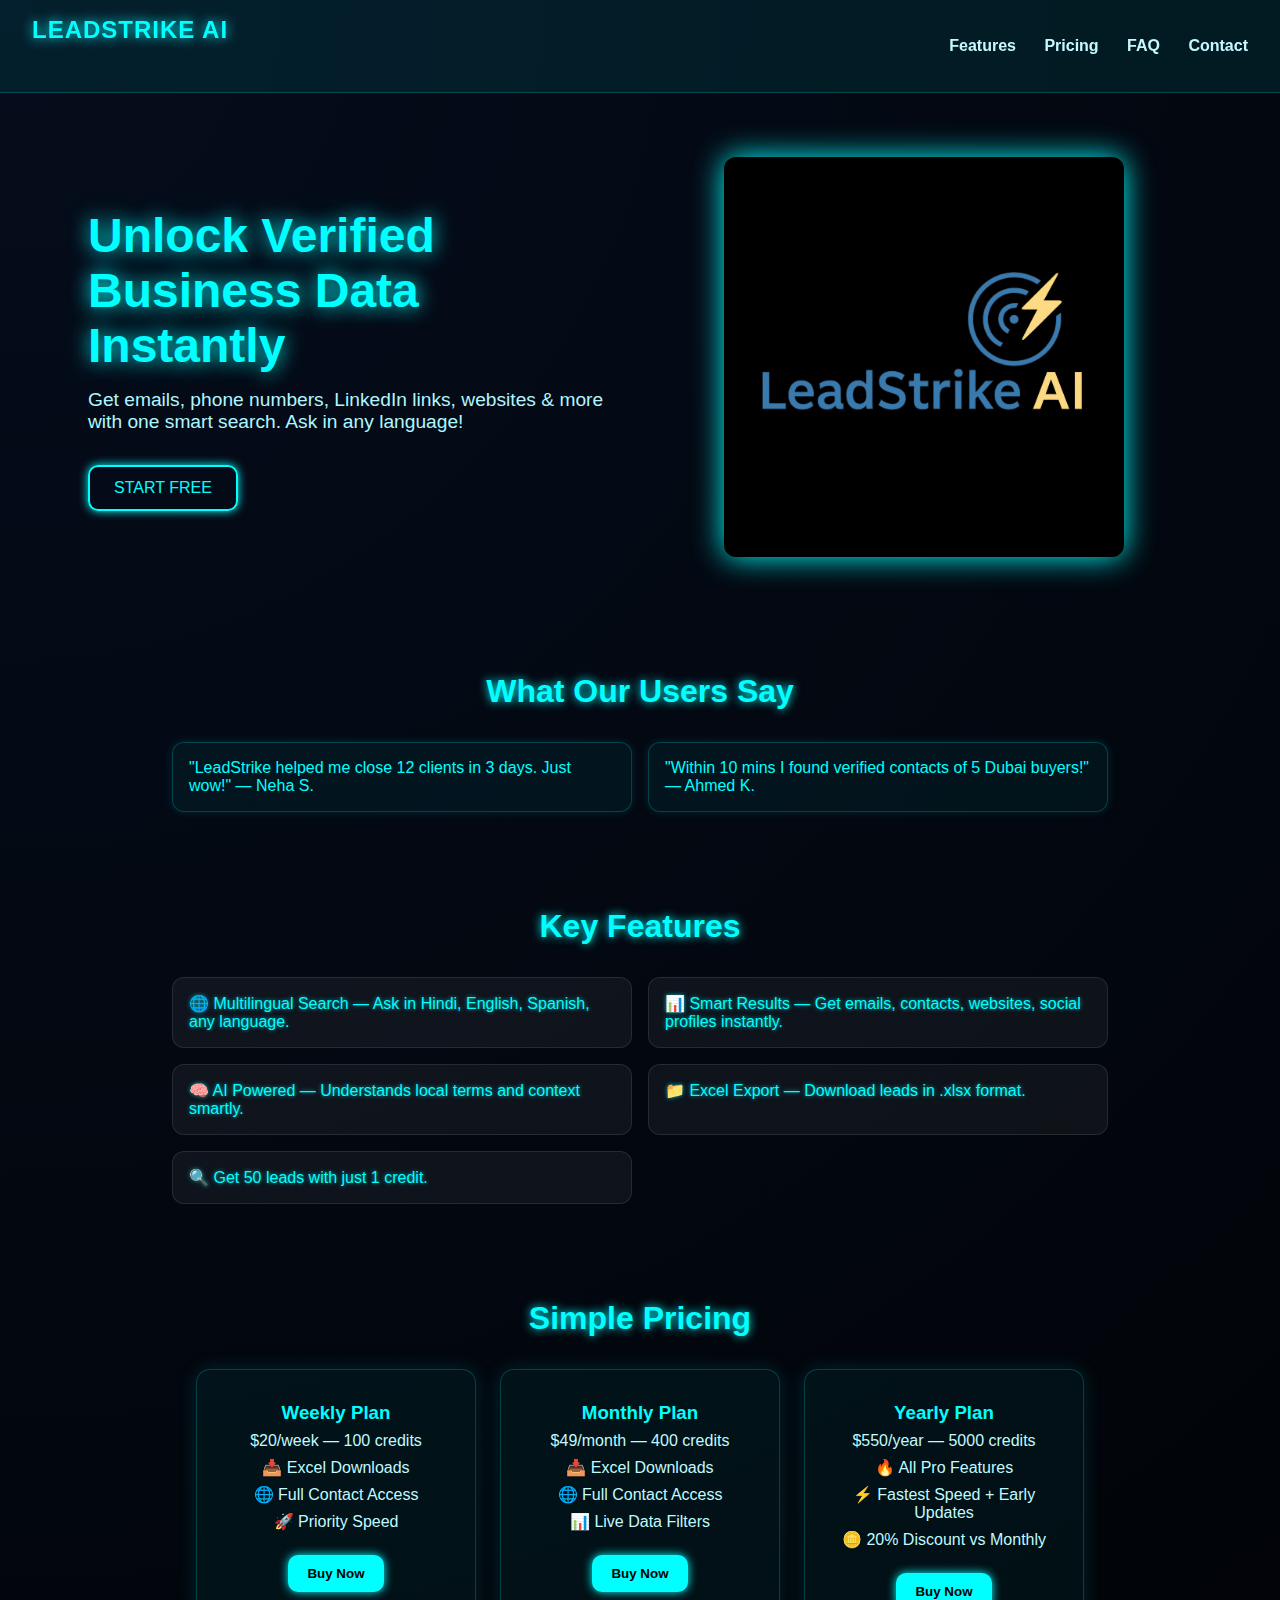
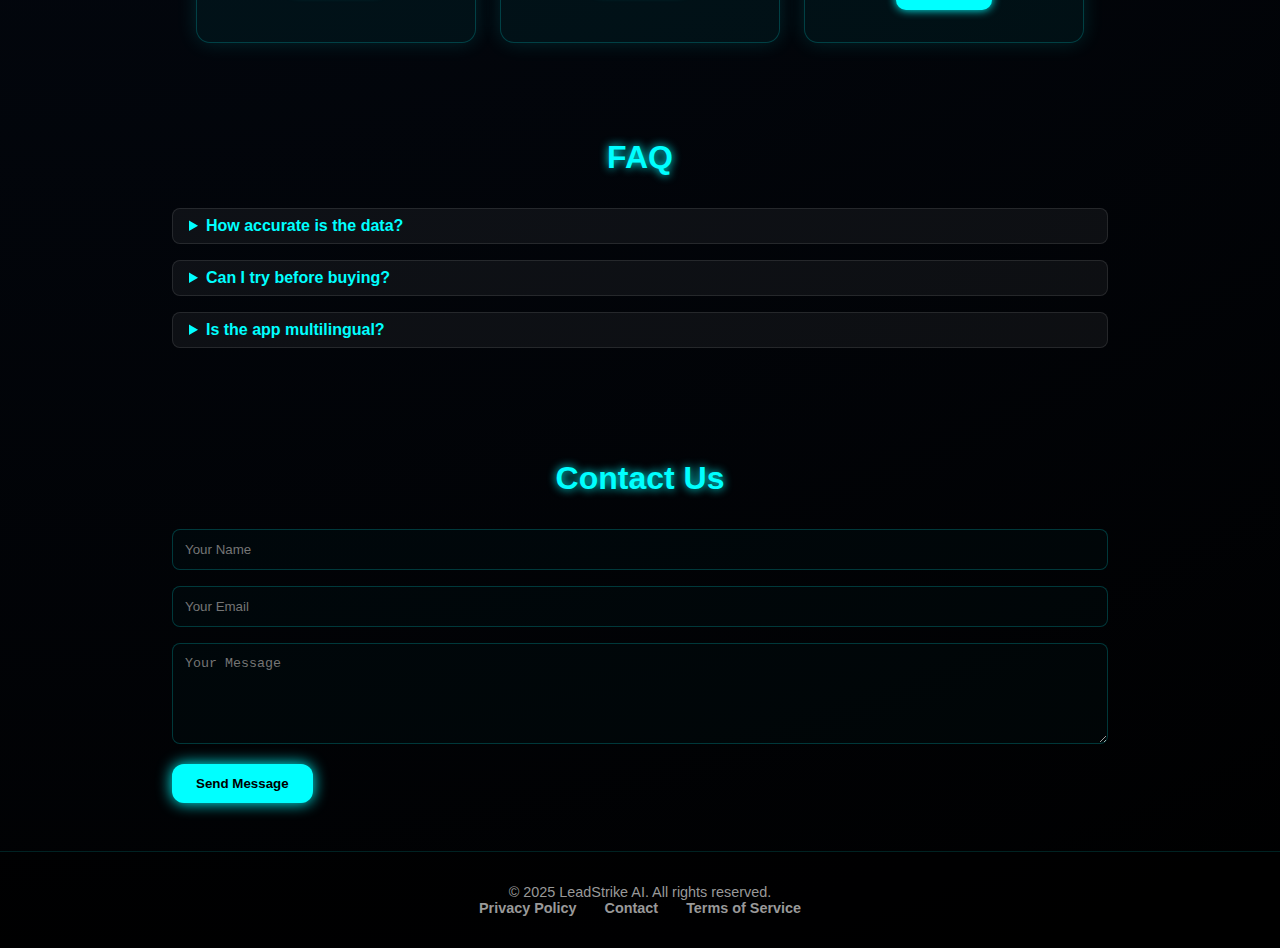
<file: index.html>
<!DOCTYPE html>
<html lang="en">
<head>
  <meta charset="UTF-8" />
  <meta name="viewport" content="width=device-width, initial-scale=1.0" />
  <title>LeadStrike AI</title>
  <style>
    * { margin: 0; padding: 0; box-sizing: border-box; }
    body {
      font-family: 'Segoe UI', Tahoma, Geneva, Verdana, sans-serif;
      background: radial-gradient(circle at top left, #050d1c, #000000);
      color: #00ffff;
      overflow-x: hidden;
    }

    header {
      position: sticky;
      top: 0;
      z-index: 100;
      background: rgba(0, 255, 255, 0.08);
      display: flex;
      justify-content: space-between;
      align-items: center;
      padding: 1rem 2rem;
      border-bottom: 1px solid #00ffff33;
      backdrop-filter: blur(4px);
    }

    header h2 {
      font-size: 1.5rem;
      color: #00ffff;
      text-shadow: 0 0 12px #0ff;
      letter-spacing: 1px;
    }

    nav a {
      margin-left: 1.5rem;
      color: #c5f9ff;
      text-decoration: none;
      font-weight: bold;
      transition: color 0.3s ease;
    }

    nav a:hover {
      color: #00ffff;
      text-shadow: 0 0 8px #00ffff;
    }

    .container {
      display: flex;
      flex-wrap: wrap;
      justify-content: space-between;
      align-items: center;
      padding: 4rem 2rem;
      max-width: 1200px;
      margin: auto;
    }

    .hero-text {
      flex: 1 1 500px;
      padding: 1rem;
    }

    .hero-text h1 {
      font-size: 3rem;
      color: #00ffff;
      text-shadow: 0 0 20px #00ffff;
      margin-bottom: 1rem;
    }

    .hero-text p {
      font-size: 1.2rem;
      color: #b0f6ff;
      margin-bottom: 2rem;
    }

    .hero-text button {
      background: transparent;
      border: 2px solid #00ffff;
      color: #00ffff;
      padding: 0.75rem 1.5rem;
      font-size: 1rem;
      border-radius: 10px;
      cursor: pointer;
      box-shadow: 0 0 10px #00ffff;
      transition: 0.3s ease;
    }

    .hero-text button:hover {
      background: #00ffff;
      color: #000;
      box-shadow: 0 0 20px #00ffff;
      transform: translateY(-2px);
    }

    .hero-image {
      flex: 1 1 500px;
      text-align: center;
    }

    .hero-image img {
      width: 100%;
      max-width: 400px;
      filter: drop-shadow(0 0 15px #00ffff);
      border-radius: 12px;
    }

    section {
      padding: 3rem 2rem;
      max-width: 1000px;
      margin: auto;
    }

    h2 {
      text-align: center;
      font-size: 2rem;
      color: #00ffff;
      margin-bottom: 2rem;
      text-shadow: 0 0 10px #00ffff;
    }

    .testimonials ul {
      display: flex;
      flex-wrap: wrap;
      gap: 1rem;
      justify-content: center;
    }

    .testimonials li {
      background: rgba(0, 255, 255, 0.05);
      border: 1px solid #00ffff33;
      border-radius: 12px;
      padding: 1rem;
      flex: 1 1 300px;
      list-style: none;
      box-shadow: 0 0 10px #00ffff22;
    }

    .features ul {
      display: grid;
      grid-template-columns: 1fr 1fr;
      gap: 1rem;
      list-style: none;
    }

    .features li {
      background: rgba(255, 255, 255, 0.05);
      border: 1px solid rgba(255, 255, 255, 0.1);
      padding: 1rem;
      border-radius: 12px;
      text-shadow: 0 0 4px #00ffffaa;
    }

    .pricing-cards {
      display: flex;
      flex-wrap: wrap;
      gap: 1.5rem;
      justify-content: center;
    }

    .pricing-card {
      background: rgba(0, 255, 255, 0.05);
      border: 1px solid #00ffff33;
      border-radius: 14px;
      padding: 2rem;
      width: 280px;
      text-align: center;
      box-shadow: 0 0 20px #00ffff22;
    }

    .pricing-card p {
      color: #c0faff;
      margin: 0.5rem 0;
    }

    .pricing-card button {
      margin-top: 1rem;
      padding: 0.7rem 1.2rem;
      border-radius: 10px;
      border: none;
      font-weight: bold;
      background: #00ffff;
      color: #000;
      cursor: pointer;
      transition: 0.3s ease;
      box-shadow: 0 0 10px #00ffff;
    }

    .pricing-card button:hover {
      transform: scale(1.05);
      box-shadow: 0 0 20px #00ffff;
    }

    .faq details {
      background: rgba(255, 255, 255, 0.05);
      border: 1px solid rgba(255, 255, 255, 0.1);
      border-radius: 8px;
      margin-bottom: 1rem;
      padding: 0.5rem 1rem;
    }

    .faq summary {
      cursor: pointer;
      font-weight: bold;
    }

    .faq p {
      margin-top: 0.5rem;
      color: #c0faff;
    }

    .contact input, .contact textarea {
      width: 100%;
      padding: 0.75rem;
      margin-bottom: 1rem;
      border-radius: 8px;
      border: 1px solid #00ffff33;
      background: rgba(0, 255, 255, 0.02);
      color: #00ffff;
    }

    .contact button {
      background: #00ffff;
      color: #000;
      padding: 0.75rem 1.5rem;
      border: none;
      border-radius: 12px;
      font-weight: bold;
      cursor: pointer;
      box-shadow: 0 0 15px #0ff;
    }

    footer {
      text-align: center;
      padding: 2rem 1rem;
      background: rgba(0, 0, 0, 0.5);
      font-size: 0.9rem;
      color: #999;
      border-top: 1px solid #00ffff22;
    }

    footer nav a {
      color: #999;
      margin: 0 12px;
      text-decoration: none;
    }

    footer nav a:hover {
      color: #00ffff;
      text-shadow: 0 0 8px #00ffff;
    }

    @media (max-width: 768px) {
      .container { flex-direction: column-reverse; text-align: center; }
      .features ul { grid-template-columns: 1fr; }
    }
  </style>
</head>
<body>
  <header>
    <h2>LEADSTRIKE AI</h2>
    <nav>
      <a href="#features">Features</a>
      <a href="pricing.html">Pricing</a>
      <a href="#faq">FAQ</a>
      <a href="contact.html">Contact</a>
    </nav>
  </header>

  <section class="container">
    <div class="hero-text">
      <h1>Unlock Verified Business Data Instantly</h1>
      <p>Get emails, phone numbers, LinkedIn links, websites & more with one smart search. Ask in any language!</p>
      <button onclick="window.location.href='signup.html'">START FREE</button>
    </div>
    <div class="hero-image">
      <img src="logo.png?text=LeadStrike+AI" alt="LeadStrike AI Logo" />
    </div>
  </section>

  <section class="testimonials">
    <h2>What Our Users Say</h2>
    <ul>
      <li>"LeadStrike helped me close 12 clients in 3 days. Just wow!" — Neha S.</li>
      <li>"Within 10 mins I found verified contacts of 5 Dubai buyers!" — Ahmed K.</li>
    </ul>
  </section>

  <section id="features" class="features">
    <h2>Key Features</h2>
    <ul>
      <li>🌐 Multilingual Search — Ask in Hindi, English, Spanish, any language.</li>
      <li>📊 Smart Results — Get emails, contacts, websites, social profiles instantly.</li>
      <li>🧠 AI Powered — Understands local terms and context smartly.</li>
      <li>📁 Excel Export — Download leads in .xlsx format.</li>
      <li>🔍 Get 50 leads with just 1 credit.</li>
    </ul>
  </section>

  <section id="pricing" class="pricing">
    <h2>Simple Pricing</h2>
    <div class="pricing-cards">
      <div class="pricing-card">
        <h3>Weekly Plan</h3>
        <p>$20/week — 100 credits</p>
        <p>📥 Excel Downloads</p>
        <p>🌐 Full Contact Access</p>
        <p>🚀 Priority Speed</p>
        <button onclick="window.location.href='pricing.html'">Buy Now</button>
      </div>
      <div class="pricing-card">
        <h3>Monthly Plan</h3>
        <p>$49/month — 400 credits</p>
        <p>📥 Excel Downloads</p>
        <p>🌐 Full Contact Access</p>
        <p>📊 Live Data Filters</p>
        <button onclick="window.location.href='pricing.html'">Buy Now</button>
      </div>
      <div class="pricing-card">
        <h3>Yearly Plan</h3>
        <p>$550/year — 5000 credits</p>
        <p>🔥 All Pro Features</p>
        <p>⚡ Fastest Speed + Early Updates</p>
        <p>🪙 20% Discount vs Monthly</p>
        <button onclick="window.location.href='pricing.html'">Buy Now</button>
      </div>
    </div>
  </section>

  <section id="faq" class="faq">
    <h2>FAQ</h2>
    <details><summary>How accurate is the data?</summary><p>We verify data from multiple trusted sources daily.</p></details>
    <details><summary>Can I try before buying?</summary><p>Yes, free plan offers 1 credit.</p></details>
    <details><summary>Is the app multilingual?</summary><p>Absolutely, ask questions in any language.</p></details>
  </section>

  <section id="contact" class="contact">
    <h2>Contact Us</h2>
    <form action="/send-message" method="POST">
      <input type="text" name="name" placeholder="Your Name" required />
      <input type="email" name="email" placeholder="Your Email" required />
      <textarea name="message" placeholder="Your Message" rows="5" required></textarea>
      <button type="submit">Send Message</button>
    </form>
  </section>

  <footer>
    <p>&copy; 2025 LeadStrike AI. All rights reserved.</p>
    <nav>
      <a href="privacy.html">Privacy Policy</a>
      <a href="contact.html">Contact</a>
      <a href="terms.html">Terms of Service</a>
    </nav>
  </footer>
</body>
</html>
</file>
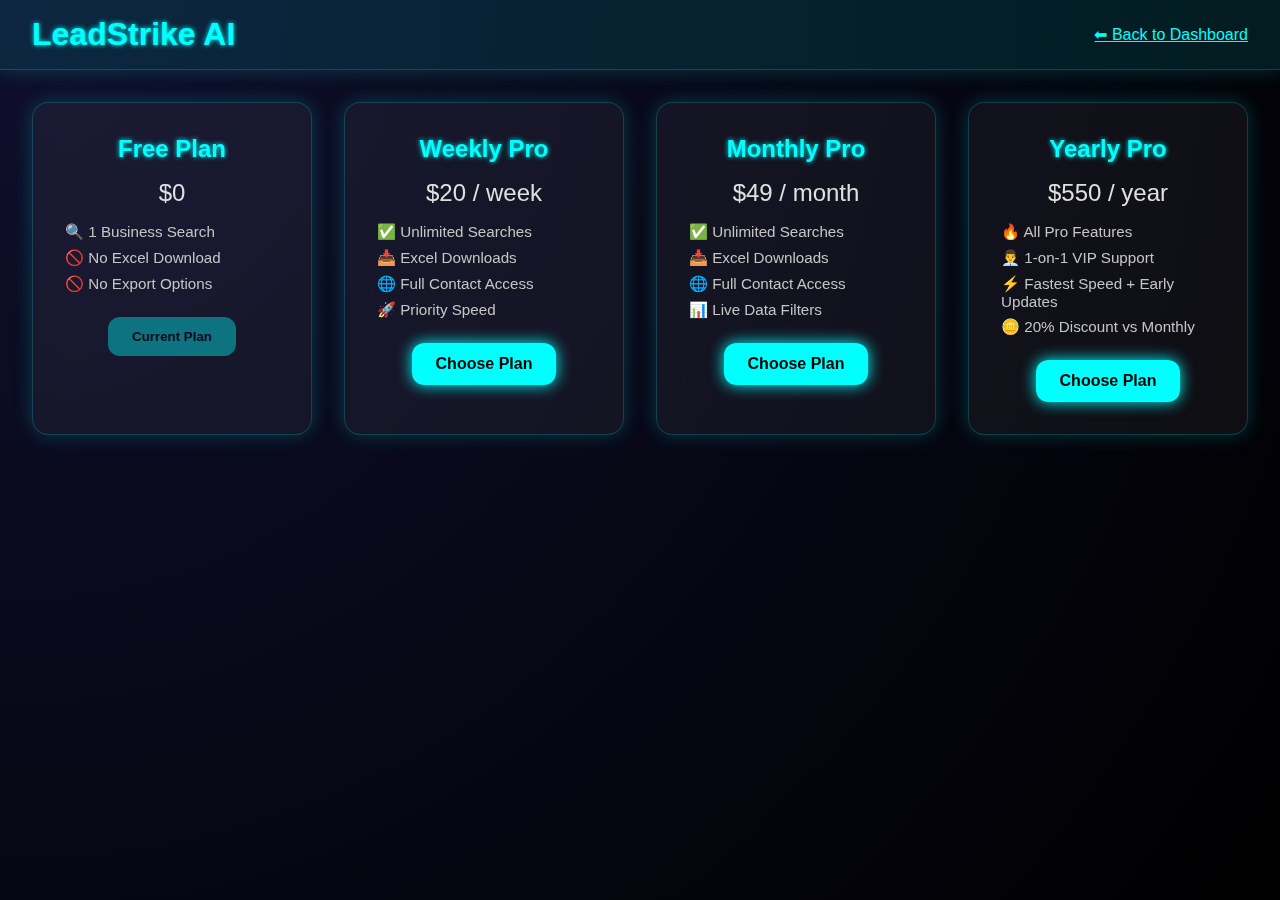
<file: pricing.html>
<!DOCTYPE html>
<html lang="en">
<head>
  <meta charset="UTF-8" />
  <meta name="viewport" content="width=device-width, initial-scale=1.0"/>
  <title>Choose Your Plan - LeadStrike AI</title>
  <style>
    * { margin: 0; padding: 0; box-sizing: border-box; }
    body {
      font-family: 'Segoe UI', sans-serif;
      background: radial-gradient(circle at top left, #0f0f2d, #000);
      color: #e0e0e0;
      min-height: 100vh;
    }
    .navbar {
      background: rgba(0,255,255,0.1);
      border-bottom: 1px solid rgba(0,255,255,0.2);
      box-shadow: 0 0 20px rgba(0,255,255,0.2);
      display: flex;
      align-items: center;
      justify-content: space-between;
      padding: 1rem 2rem;
    }
    .navbar h1 {
      color: #00ffff;
      text-shadow: 0 0 5px #00ffff;
    }
    .navbar a {
      color: #00ffff;
      text-decoration: underline;
    }
    .pricing-container {
      display: flex;
      flex-wrap: wrap;
      justify-content: center;
      gap: 2rem;
      padding: 2rem;
    }
    .plan {
      position: relative;
      background: rgba(255,255,255,0.05);
      backdrop-filter: blur(10px);
      border: 1px solid rgba(0,255,255,0.2);
      border-radius: 16px;
      box-shadow: 0 0 20px rgba(0,255,255,0.2);
      width: 280px;
      padding: 2rem;
      text-align: center;
    }
    .plan h2 {
      color: #00ffff;
      margin-bottom: 0.5rem;
      text-shadow: 0 0 5px #00ffff;
    }
    .price {
      font-size: 1.5rem;
      margin: 1rem 0;
    }
    .features {
      text-align: left;
      list-style: none;
      color: #c5c5c5;
      margin-bottom: 1.5rem;
      font-size: 0.95rem;
    }
    .features li {
      margin-bottom: 0.5rem;
    }
    .btn {
      display: inline-block;
      padding: 0.75rem 1.5rem;
      border: none;
      border-radius: 12px;
      background: linear-gradient(145deg, #00ffff, #0ff);
      color: #000;
      font-weight: bold;
      cursor: pointer;
      text-decoration: none;
      box-shadow: 0 0 15px #0ff;
      transition: transform 0.3s, box-shadow 0.3s;
    }
    .btn:hover {
      transform: translateY(-2px);
      box-shadow: 0 0 25px #0ff;
    }
    .plan button.btn[disabled] {
      opacity: 0.4;
      cursor: default;
      box-shadow: none;
      transform: none;
    }
  </style>
</head>
<body>

  <div class="navbar">
    <h1>LeadStrike AI</h1>
    <a href="dashboard.html">⬅ Back to Dashboard</a>
  </div>

  <div class="pricing-container">

    <!-- FREE PLAN -->
    <div class="plan">
      <h2>Free Plan</h2>
      <p class="price">$0</p>
      <ul class="features">
        <li>🔍 1 Business Search</li>
        <li>🚫 No Excel Download</li>
        <li>🚫 No Export Options</li>
      </ul>
      <button class="btn" disabled>Current Plan</button>
    </div>

    <!-- WEEKLY PLAN -->
    <div class="plan">
      <h2>Weekly Pro</h2>
      <p class="price">$20 / week</p>
      <ul class="features">
        <li>✅ Unlimited Searches</li>
        <li>📥 Excel Downloads</li>
        <li>🌐 Full Contact Access</li>
        <li>🚀 Priority Speed</li>
      </ul>
      <a href="https://rzp.io/rzp/ubJ7EdY" class="btn">Choose Plan</a>
    </div>

    <!-- MONTHLY PLAN -->
    <div class="plan">
      <h2>Monthly Pro</h2>
      <p class="price">$49 / month</p>
      <ul class="features">
        <li>✅ Unlimited Searches</li>
        <li>📥 Excel Downloads</li>
        <li>🌐 Full Contact Access</li>
        <li>📊 Live Data Filters</li>
      </ul>
      <a href="pricing.html" class="btn">Choose Plan</a>
    </div>

    <!-- YEARLY PLAN -->
    <div class="plan">
      <h2>Yearly Pro</h2>
      <p class="price">$550 / year</p>
      <ul class="features">
        <li>🔥 All Pro Features</li>
        <li>👨‍💼 1-on-1 VIP Support</li>
        <li>⚡ Fastest Speed + Early Updates</li>
        <li>🪙 20% Discount vs Monthly</li>
      </ul>
      <a href="pricing.html" class="btn">Choose Plan</a>
    </div>

  </div>

</body>
</html>
</file>
